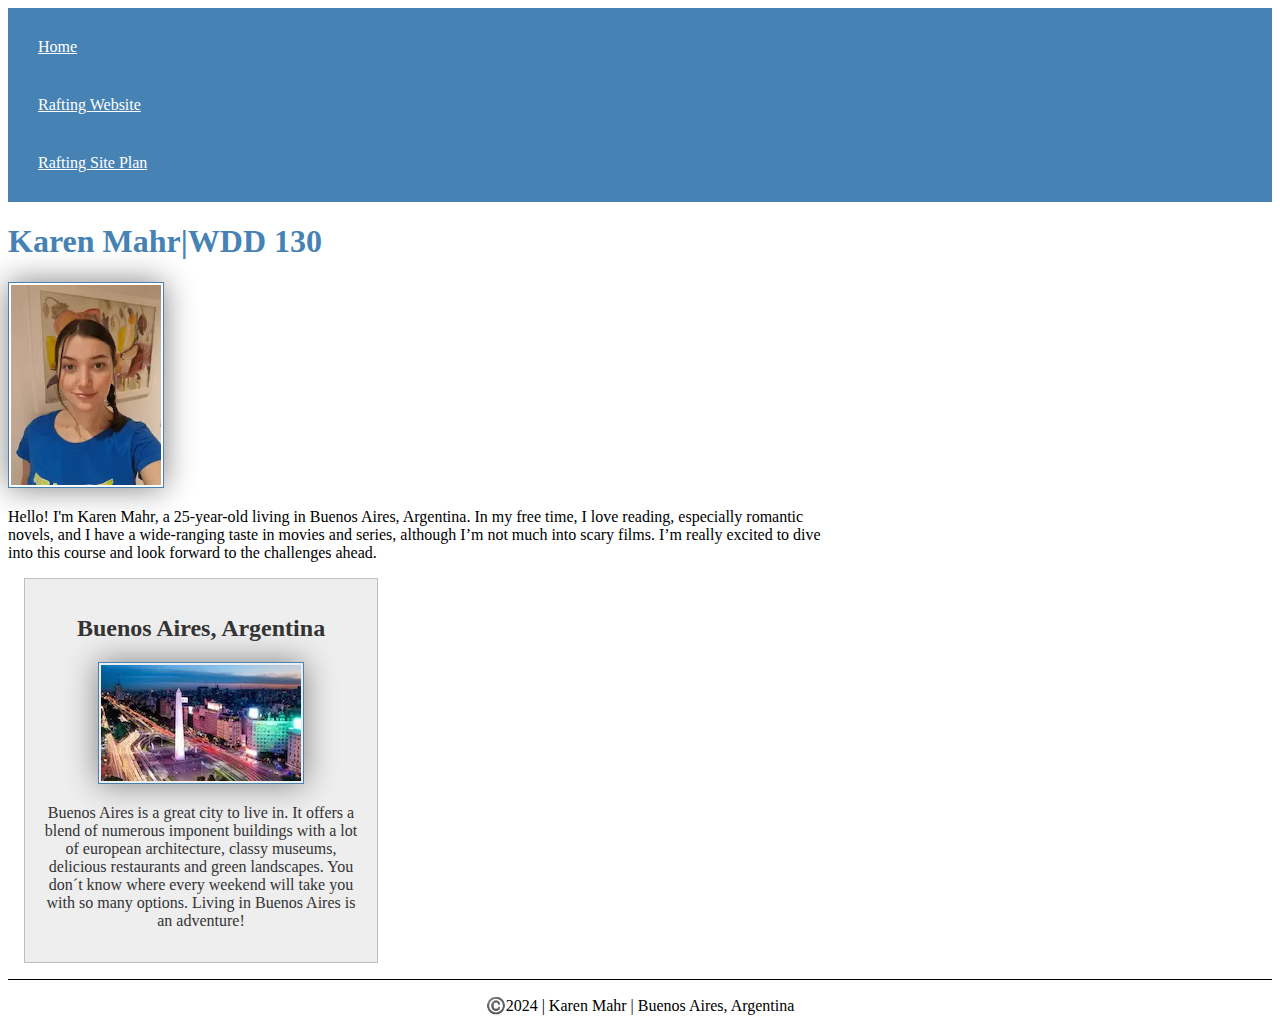
<file: index.html>
<!DOCTYPE html>
<html lang="en-US">
    <head>
        <link rel="stylesheet" href="styles/styles.css">
        <meta charset="utf-8">
        <meta name="viewport" content="width=device-width,initial-scale=1.0">
        <meta name="description" content="Karen Mahr WDD 130">
        <meta name="author" content="Karen Mahr">
        <title> Karen Mahr|WDD 130</title>
    </head>
    <body>
        <header>
            <nav>
                <a href="#">Home</a>
                <a href="wwr/">Rafting Website</a>
                <a href="wwr/site-plan-rafting.html">Rafting Site Plan</a>
            </nav>
        </header>
        <main>
            <h1>Karen Mahr|WDD 130</h1>
            <img src="images/profile.webp" alt="Hello, my name is Karen Mahr" width="200">
            <p>Hello! I'm Karen Mahr, a 25-year-old living in Buenos Aires, Argentina. In my free time, I love reading, especially romantic novels, and I have a wide-ranging taste in movies and series, although I’m not much into scary films. I’m really excited to dive into this course and look forward to the challenges ahead.</p>
        </main>
        <aside>
            <h2> Buenos Aires, Argentina</h2>
            <img src="images/buenosaires.webp" alt="Buenos Aires">
            <p>Buenos Aires is a great city to live in. It offers a blend of numerous imponent buildings with a lot of european architecture, classy museums, delicious restaurants and green landscapes. You don´t know where every weekend will take you with so many options. Living in Buenos Aires is an adventure!</p>
        </aside>
        <footer>
            <p>©️2024 | Karen Mahr | Buenos Aires, Argentina</p>
        </footer>
    </body>
</html>
</file>
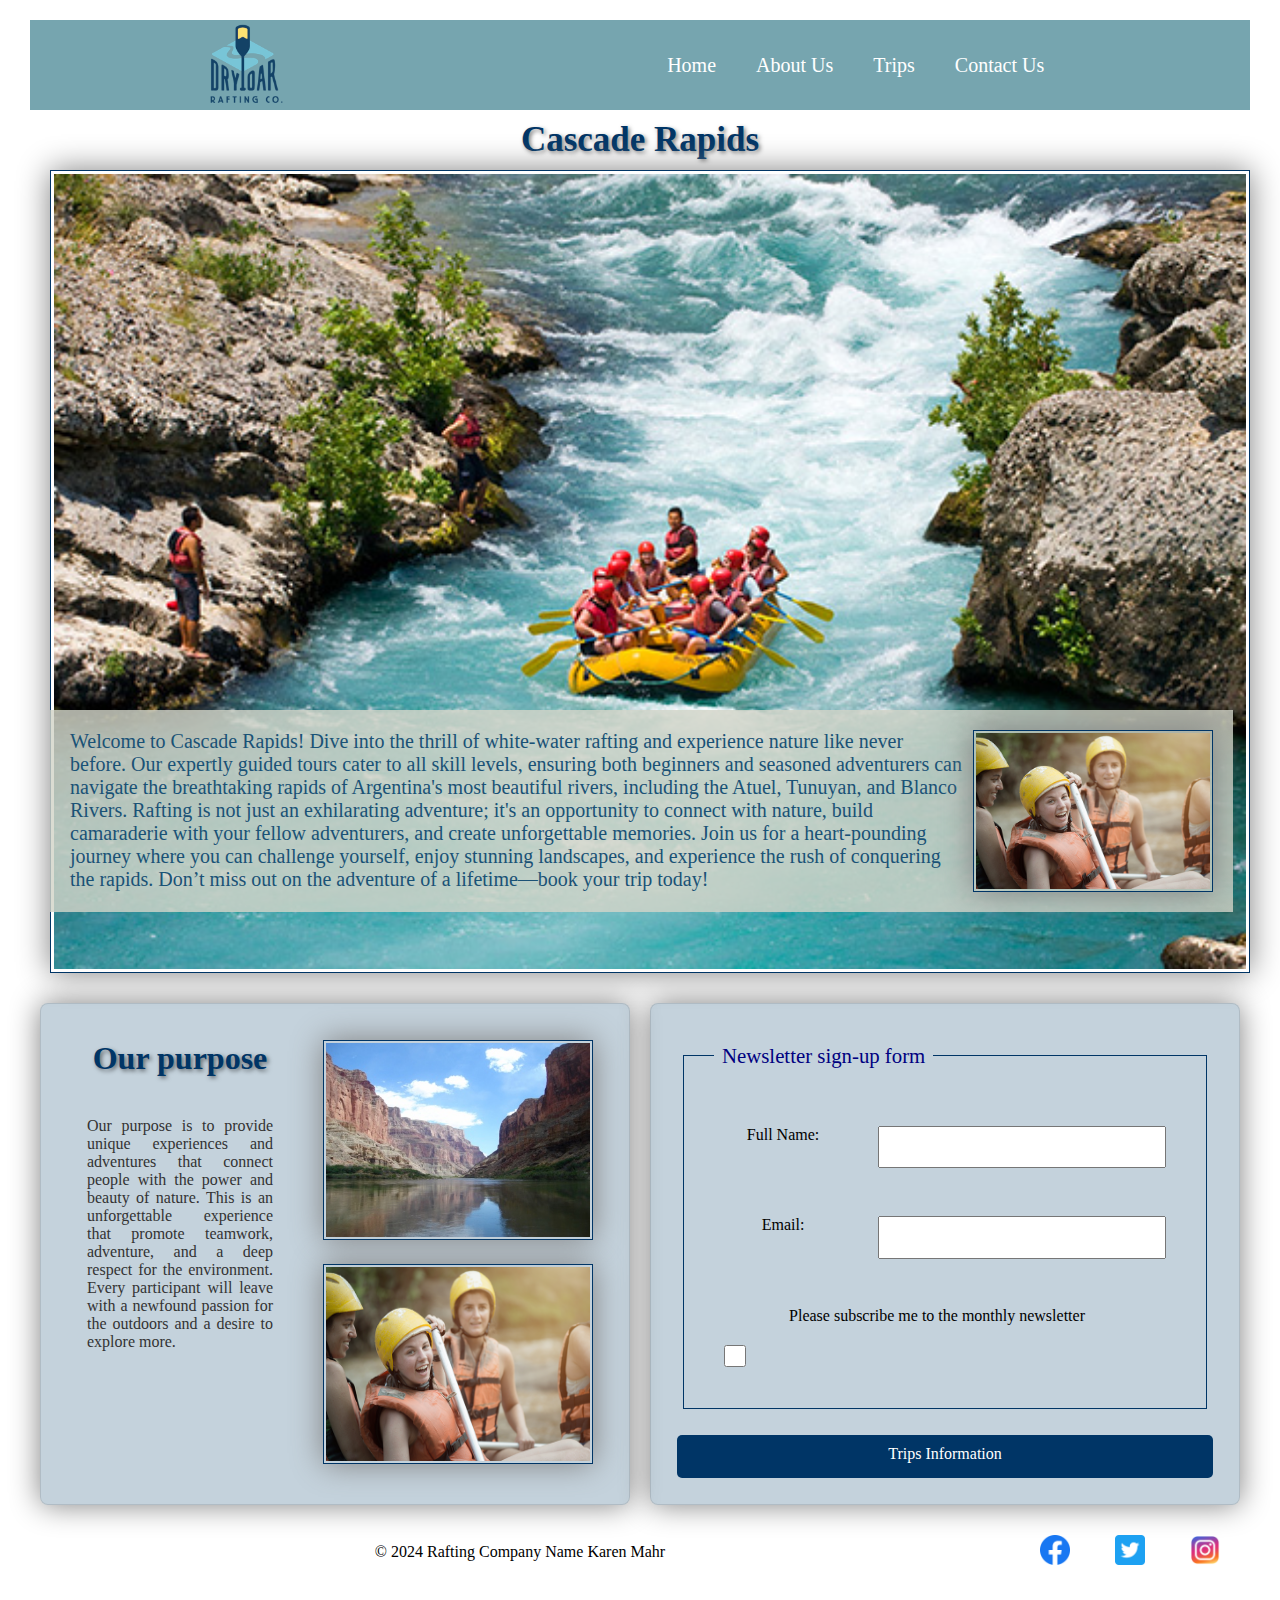
<file: wwr/index.html>
<!DOCTYPE html>
<html lang="en-US">

<head>
    <meta charset="UTF-8">
    <meta name="viewport" content="width=device-width,initial-scale=1.0">
    <meta name="description" content="Learn how to create a page that evey website should have, a home page. Learn how to style it with a more complex layout">
    <meta name="author" content="Karen Mahr">
    <link rel="preconnect" href="https://fonts.googleapis.com">
    <link rel="preconnect" href="https://fonts.gstatic.com" crossorigin>
    <link href="https://fonts.googleapis.com/css2?family=Amatic+SC:wght@700&family=Roboto:wght@100;300&display=swap" rel="stylesheet">
    <link rel="stylesheet" href="styles/rafting.css">
    <title>Welcome to Cascade Rapids - Discover Exciting Adventures</title>
</head>

<body>
    <header>
        <img src="images/logo.png" alt="logo">
        <nav>
            <ul class="navigation-bar">
                <li><a href="index.html">Home</a></li>
                <li><a href="about.html">About Us</a></li>
                <li><a href="trips.html">Trips</a></li>
                <li><a href="contact.html">Contact Us</a></li>
            </ul>
        </nav>
    </header>
    <main>
        <div class="hero">
            <h1>Cascade Rapids</h1>
            <img src="images/imagethree.jpg" alt="Happy group of people">
            <article>
                <h2 class="visually-hidden">Client Testimonial</h2>
                <img id="happyclient" src="images/happyclient.png" alt="Happy client">
                <p>Welcome to Cascade Rapids! Dive into the thrill of white-water rafting and experience nature like never before. Our expertly guided tours cater to all skill levels, ensuring both beginners and seasoned adventurers can navigate the breathtaking rapids of Argentina's most beautiful rivers, including the Atuel, Tunuyan, and Blanco Rivers. Rafting is not just an exhilarating adventure; it's an opportunity to connect with nature, build camaraderie with your fellow adventurers, and create unforgettable memories. Join us for a heart-pounding journey where you can challenge yourself, enjoy stunning landscapes, and experience the rush of conquering the rapids. Don’t miss out on the adventure of a lifetime—book your trip today!</p>
            </article>
        </div>
        <div class="page-content">
            <div class="purpose">
                <div class="text-purpose">
                    <h1 class="purpose-title">Our purpose</h1>
                    <div class="content">
                        <p>Our purpose is to provide unique experiences and adventures that connect people with the
                            power and beauty of nature. This is an unforgettable experience that promote teamwork,
                            adventure, and a deep respect for the environment. Every participant will leave with a
                            newfound passion for the outdoors and a desire to explore more.</p>
                    </div>
                </div>
                <div class="pictures">
                    <img src="images/imagetwo.jpg" alt="Landscape">
                    <img src="images/happyclient.png" alt="Happy client">
                </div>
            </div>
            <form>
                <fieldset>
                    <legend>Newsletter sign-up form</legend>
                    <div class="form-item column2">
                        <label for="fullname">Full Name:</label>
                        <input type="text" id="fullname" name="fullname">
                    </div>
                    <div class="form-item column2">
                        <label for="useremail">Email:</label>
                        <input type="email" id="useremail" name="useremail">
                    </div>
                    <div class="form-item">
                        <label for="subscription">Please subscribe me to the monthly newsletter</label>
                        <input type="checkbox" id="subscription" name="subscription">
                    </div>
                </fieldset>
                <a href="trips.html" class="button-link">Trips Information</a>
            </form>
        </div>
    </main>
    <footer>
        <div class="copyright">
            <p> © 2024 Rafting Company Name Karen Mahr</p>
        </div>
        <nav class="sociallinks">
            <a href="https://facebook.com">
                <img src="images/fblogo.webp" alt="Facebook">
            </a>
            <a href="https://twitter.com">
                <img src="images/twitterlogo.webp" alt="Twitter">
            </a>
            <a href="https://instagram.com">
                <img src="images/instagramlogo.webp" alt="Instagram">
            </a>
        </nav>
    </footer>
</body>

</html>
</file>
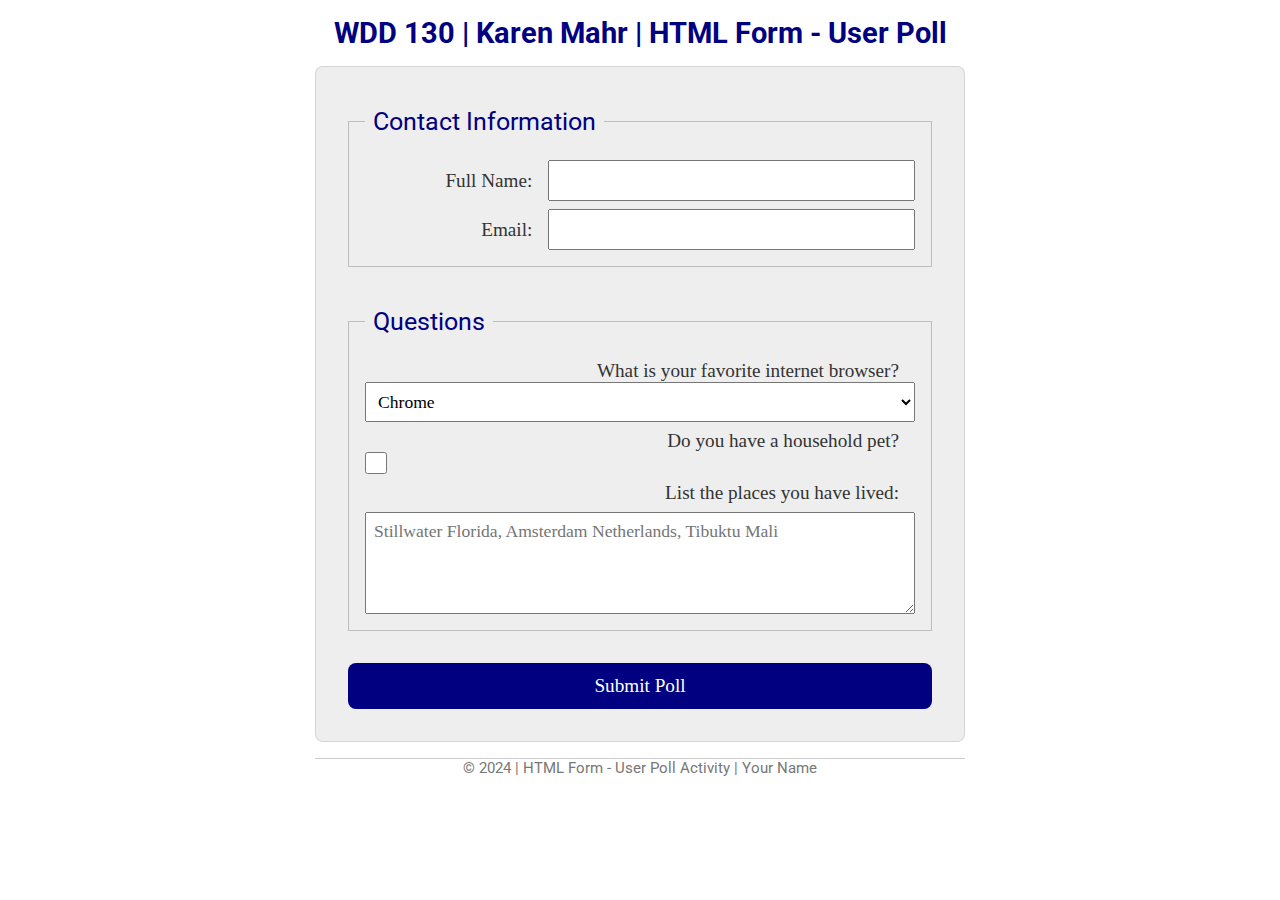
<file: week05/poll-form.html>
<!DOCTYPE html>
<html lang="en-US">
<head>
    <meta charset="utf-8">
    <meta name="viewport" content="width=device-width, initial-scale=1">
    <title>WDD 130 | HTML Form - User Poll </title>
    <link rel="stylesheet" href="styles/poll-form.css">
    <link rel="preconnect" href="https://fonts.googleapis.com">
    <link rel="preconnect" href="https://fonts.gstatic.com" crossorigin>
    <link href="https://fonts.googleapis.com/css2?family=Amatic+SC:wght@700&family=Roboto:wght@100;300&display=swap" rel="stylesheet">
</head>
<body>
<header>
    <h1> WDD 130 | Karen Mahr | HTML Form - User Poll</h1>
</header>
<main>
<form>
    <fieldset>
        <legend>Contact Information</legend>
        <div class="form-item column2">
             <label for="fullname">Full Name:</label>
             <input type="text" id="fullname" name="fullname">
        </div>
        <div class="form-item column2">
            <label for="useremail">Email:</label>
            <input type="email" id="useremail" name="useremail">
        </div>
    </fieldset>
    <fieldset>
        <legend>Questions</legend>
        <div class="form-item">
            <label for="browser">What is your favorite internet browser?</label>
            <select id="browser" name="browser">
                <option value="chrome">Chrome</option>
                <option value="firefox">Firefox</option>
                <option value="safari">Safari</option>
                <option value="edge">Edge</option>
                <option value="brave">Brave</option>
                <option value="other">Other</option>
            </select>
        </div>
        <div class="form-item"> 
            <label for="pet">Do you have a household pet?</label>
            <input type="checkbox" id="pet" name="pet">
        </div>
        <label for="feedback">List the places you have lived:</label>
        <textarea id="feedback" name="feedback" rows="4" placeholder="Stillwater Florida, Amsterdam Netherlands, Tibuktu Mali"></textarea>
    </fieldset>
    <button type="submit">Submit Poll</button>
</form>
</main>
<footer>
    <p> © 2024 | HTML Form - User Poll Activity | Your Name</p>
</footer>
</body>
</html>
</file>
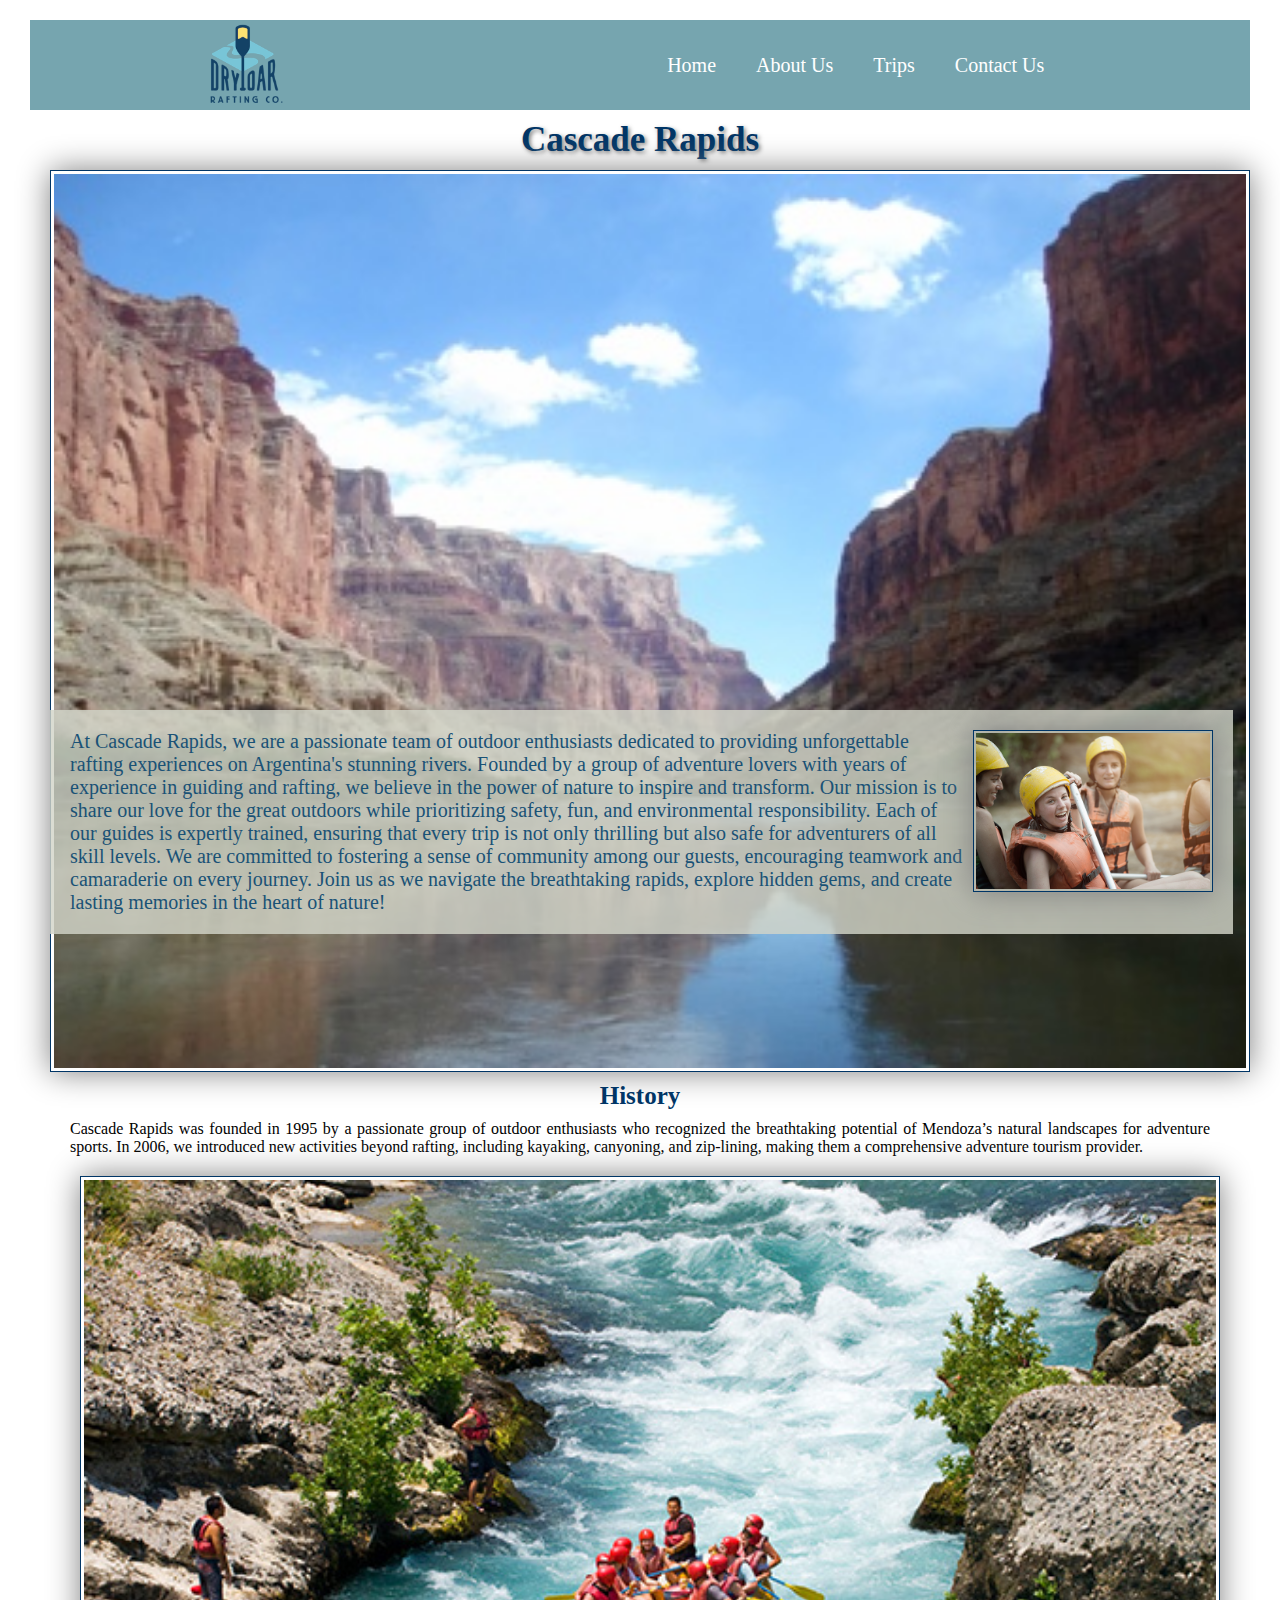
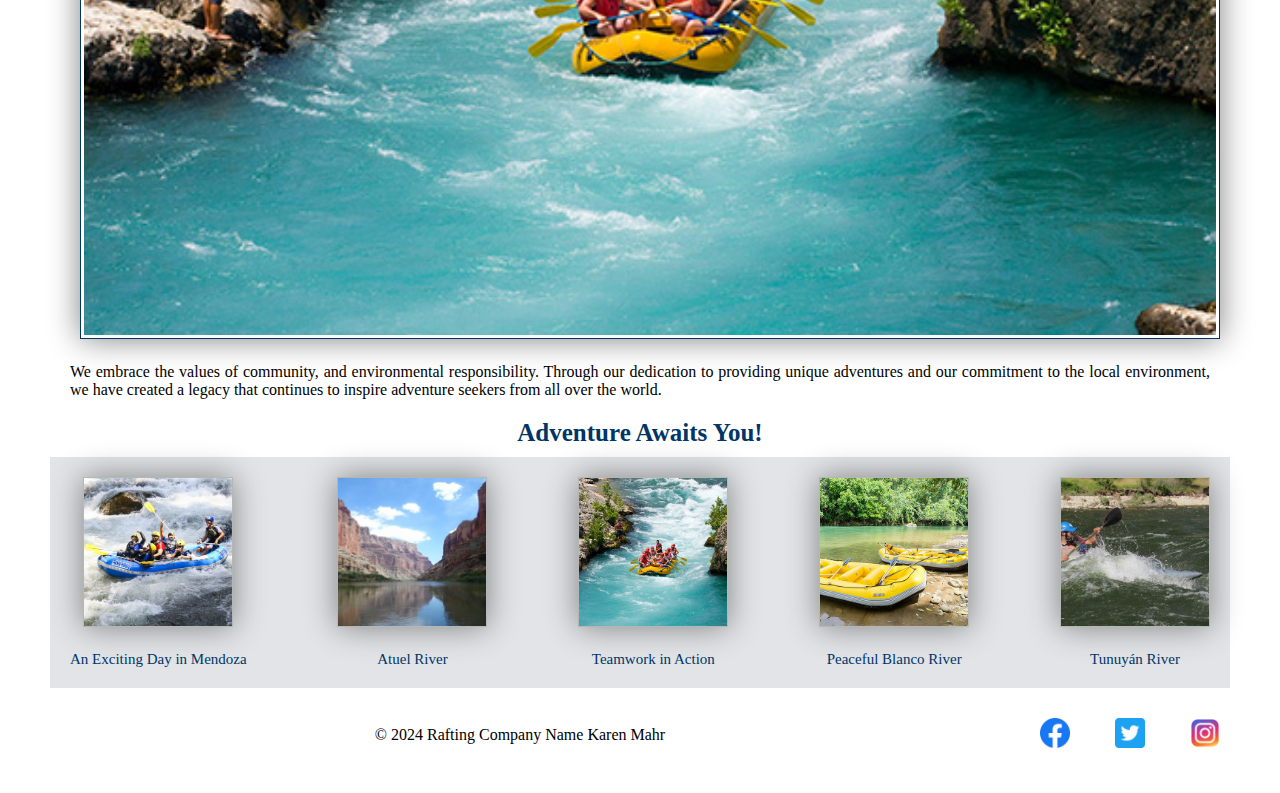
<file: wwr/about.html>
<!DOCTYPE html>
<html lang="en-US">
    <head>
        <meta charset="UTF-8">
        <meta name="viewport" content="width=device-width,initial-scale=1.0">
        <meta name="description" content="Learn how to tell the story of a company, using pictures and text and displaying them in an apealing way">
        <meta name="author" content="Karen Mahr">
        <link rel="preconnect" href="https://fonts.googleapis.com">
        <link rel="preconnect" href="https://fonts.gstatic.com" crossorigin>
        <link href="https://fonts.googleapis.com/css2?family=Amatic+SC:wght@700&family=Roboto:wght@100;300&display=swap" rel="stylesheet">
        <link rel="stylesheet" href="styles/rafting.css">
        <title>About Us - Who We Are and Our History</title>
    </head>
    <body>
        <header>
            <img src="images/logo.png" alt="logo">
            <nav>
                <ul class="navigation-bar">
                    <li><a href="index.html">Home</a></li>
                    <li><a href="about.html">About Us</a></li>
                    <li><a href="trips.html">Trips</a></li>
                    <li><a href="contact.html">Contact Us</a></li>
                </ul>
            </nav>
        </header>
        <main>
            <div class="hero">
                <h1>Cascade Rapids</h1>
                <img src="images/imagetwo.jpg" alt="Landscape">
                <article>
                    <h2 class="visually-hidden">Client Testimonial</h2>
                    <img id="happyclient" src="images/happyclient.png" alt="Happy client">
                    <p>At Cascade Rapids, we are a passionate team of outdoor enthusiasts dedicated to providing unforgettable rafting experiences on Argentina's stunning rivers. Founded by a group of adventure lovers with years of experience in guiding and rafting, we believe in the power of nature to inspire and transform. Our mission is to share our love for the great outdoors while prioritizing safety, fun, and environmental responsibility. Each of our guides is expertly trained, ensuring that every trip is not only thrilling but also safe for adventurers of all skill levels. We are committed to fostering a sense of community among our guests, encouraging teamwork and camaraderie on every journey. Join us as we navigate the breathtaking rapids, explore hidden gems, and create lasting memories in the heart of nature!</p>
                </article>
            </div>
            <section>
            <div class="history">
                <h2 class="title"> History </h2>
                <div class="content">
                    <p> Cascade Rapids was founded in 1995 by a passionate group of outdoor enthusiasts who recognized the breathtaking potential of Mendoza’s natural landscapes for adventure sports. In 2006, we introduced new activities beyond rafting, including kayaking, canyoning, and zip-lining, making them a comprehensive adventure tourism provider.</p>
                    <div class="history-image">
                        <img src="images/imagethree.jpg" alt="Happy group of people">
                    </div>
                    <p> We embrace the values of community, and environmental responsibility. Through our dedication to providing unique adventures and our commitment to the local environment, we have created a legacy that continues to inspire adventure seekers from all over the world.</p>
                </div>
            </div>
            </section>
            <section>
                <h2 class="adventure"> Adventure Awaits You! </h2>
            <div class="figure">
                <figure>
                    <img src="images/imageone.jpg" alt="Group of people rafting">
                    <figcaption>An Exciting Day in Mendoza</figcaption>
                </figure>
                <figure>
                    <img src="images/imagetwo.jpg" alt="Landscape">
                    <figcaption>Atuel River</figcaption>
                </figure>
                <figure>
                    <img src="images/imagethree.jpg" alt="Group of people rafting">
                    <figcaption>Teamwork in Action</figcaption>
                </figure>
                <figure>
                    <img src="images/imagefour.jpg" alt="Rafts">
                    <figcaption>Peaceful Blanco River</figcaption>
                </figure>
                <figure>
                    <img src="images/imagefive.jpg" alt="One person rafting">
                    <figcaption>Tunuyán River</figcaption>
                </figure>
            </div>
            </section>
        </main>
        <footer>
            <div class="copyright">
                 <p> © 2024 Rafting Company Name Karen Mahr</p>
            </div>
            <nav class="sociallinks">
            <a href="https://facebook.com"> 
                <img src="images/fblogo.webp" alt="Facebook"> 
            </a>
            <a href="https://twitter.com"> 
                <img src="images/twitterlogo.webp" alt="Twitter"> 
            </a>
            <a href="https://instagram.com"> 
                <img src="images/instagramlogo.webp" alt="Instagram"> 
            </a>
            </nav>
        </footer>    
    </body>
</html>
</file>
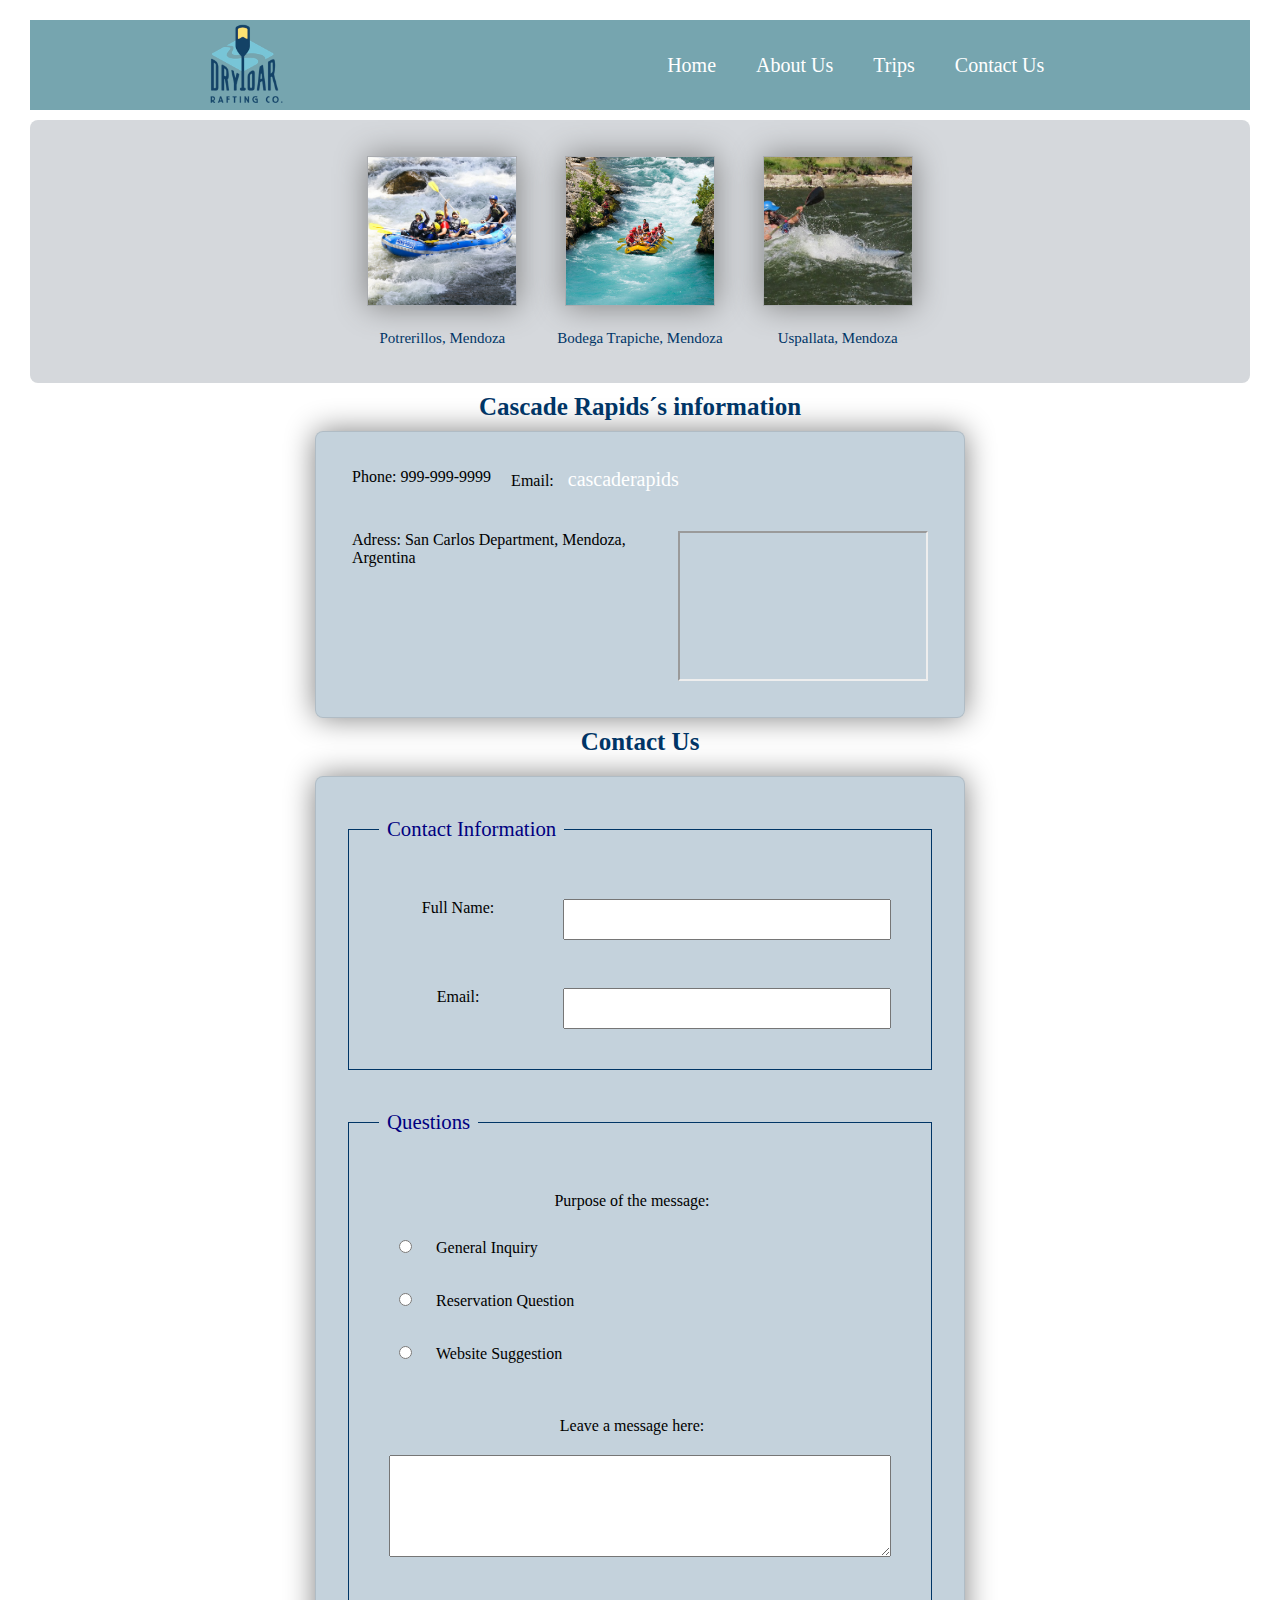
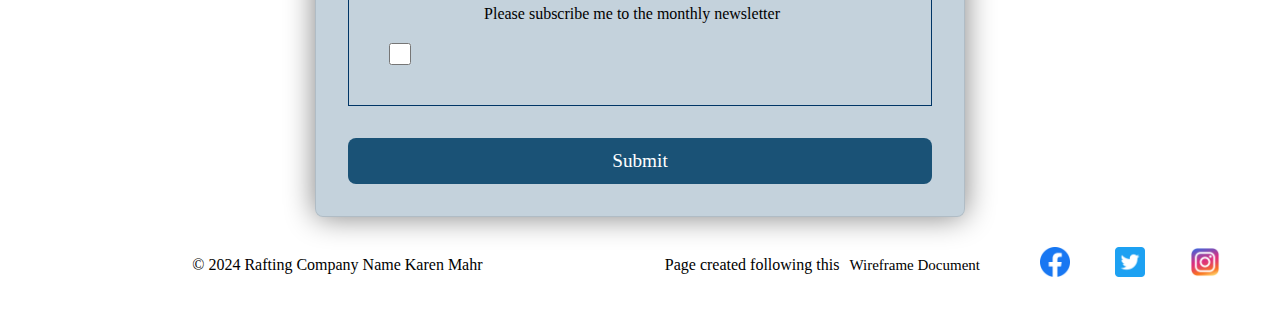
<file: wwr/contact.html>
<!DOCTYPE html>
<html lang="en-US">
    <head>
        <meta charset="UTF-8">
        <meta name="viewport" content="width=device-width,initial-scale=1.0">
        <meta name="description" content="Learn how to create a Contact Us page by creating a Client´s form">
        <meta name="author" content="Karen Mahr">
        <link rel="preconnect" href="https://fonts.googleapis.com">
        <link rel="preconnect" href="https://fonts.gstatic.com" crossorigin>
        <link href="https://fonts.googleapis.com/css2?family=Amatic+SC:wght@700&family=Roboto:wght@100;300&display=swap" rel="stylesheet">
        <link rel="stylesheet" href="styles/rafting.css">
        <title>Contact Us - We're Here to Help You Plan Your Next Adventure</title>
    </head>
    <body>
        <header>
            <img src="images/logo.png" alt="logo">
            <nav>
                <ul class="navigation-bar">
                    <li><a href="index.html">Home</a></li>
                    <li><a href="about.html">About Us</a></li>
                    <li><a href="trips.html">Trips</a></li>
                    <li><a href="contact.html">Contact Us</a></li>
                </ul>
            </nav>
        </header>
        <main>
        <div class="images">
            <figure>
                <img src="images/imageone.jpg" alt="Group of people rafting">
                <figcaption>Potrerillos, Mendoza</figcaption>
            </figure>
            <figure>
                <img src="images/imagethree.jpg" alt="Group of people rafting">
                <figcaption>Bodega Trapiche, Mendoza</figcaption>
            </figure>
            <figure>
                <img src="images/imagefive.jpg" alt="One person rafting">
                <figcaption>Uspallata, Mendoza</figcaption>
            </figure>
        </div>
            <h2>Cascade Rapids´s information</h2>
            <div class="contact-info">
                <div class="contact">
                    <p>Phone: 999-999-9999</p>
                    <p>Email: <a href="mailto:">cascaderapids</a></p>
                </div>
                <div class="address">
                    <p>Adress: San Carlos Department, Mendoza, Argentina</p>
                    <iframe src="https://www.google.com/maps/embed?pb=!1m14!1m12!1m3!1d2790.1877314781864!2d-69.18490409481323!3d-33.731943077309474!2m3!1f0!2f0!3f0!3m2!1i1024!2i768!4f13.1!5e0!3m2!1sen!2sar!4v1729354387571!5m2!1sen!2sar" width="250" height="150" allowfullscreen="" loading="lazy" referrerpolicy="no-referrer-when-downgrade"></iframe>
                </div>
            </div>
            <h2>Contact Us</h2>
                <form>
                    <fieldset>
                        <legend>Contact Information</legend>
                        <div class="form-item column2">
                             <label for="fullname">Full Name:</label>
                             <input type="text" id="fullname" name="fullname">
                        </div>
                        <div class="form-item column2">
                             <label for="useremail">Email:</label>
                             <input type="email" id="useremail" name="useremail">
                        </div>
                    </fieldset>
                    <fieldset>
                        <legend>Questions</legend>
                        <div class="form-item">
                            <label>Purpose of the message:</label>
                            <div>
                                <input type="radio" id="inquiry" name="purpose" value="inquiry">
                                <label for="inquiry">General Inquiry</label>
                            </div>
                            <div>
                                <input type="radio" id="question" name="purpose" value="question">
                                <label for="question">Reservation Question</label>
                            </div>
                            <div>
                                <input type="radio" id="suggestion" name="purpose" value="suggestion">
                                <label for="suggestion">Website Suggestion</label>
                            </div>
                        </div>
                        <div class="form-item">
                            <label for="message"> Leave a message here:</label>
                            <textarea id="message" name="message" rows="4" placeholder=""></textarea>
                        </div>
                        <div class="form-item"> 
                            <label for="subscription">Please subscribe me to the monthly newsletter</label>
                            <input type="checkbox" id="subscription" name="subscription">
                        </div>
                    </fieldset>
                        <button type="button">Submit</button>
                </form>
        </main>
        <footer>
            <div class="copyright">
                 <p> © 2024 Rafting Company Name Karen Mahr</p>
            </div>
            <div class="wireframe-container">
                <p>Page created following this<a href="https://app.moqups.com/p8uVF0bQ8IRMTQhLdS5FRExOSQImsf4i/view/page/ad64222d5" target="_blank">Wireframe Document</a></p>
            </div>
            <nav class="sociallinks">
            <a href="https://facebook.com"> 
                <img src="images/fblogo.webp" alt="Facebook"> 
            </a>
            <a href="https://twitter.com"> 
                <img src="images/twitterlogo.webp" alt="Twitter"> 
            </a>
            <a href="https://instagram.com"> 
                <img src="images/instagramlogo.webp" alt="Instagram"> 
            </a>
            </nav>
        </footer>    
    </body>
</html>
</file>
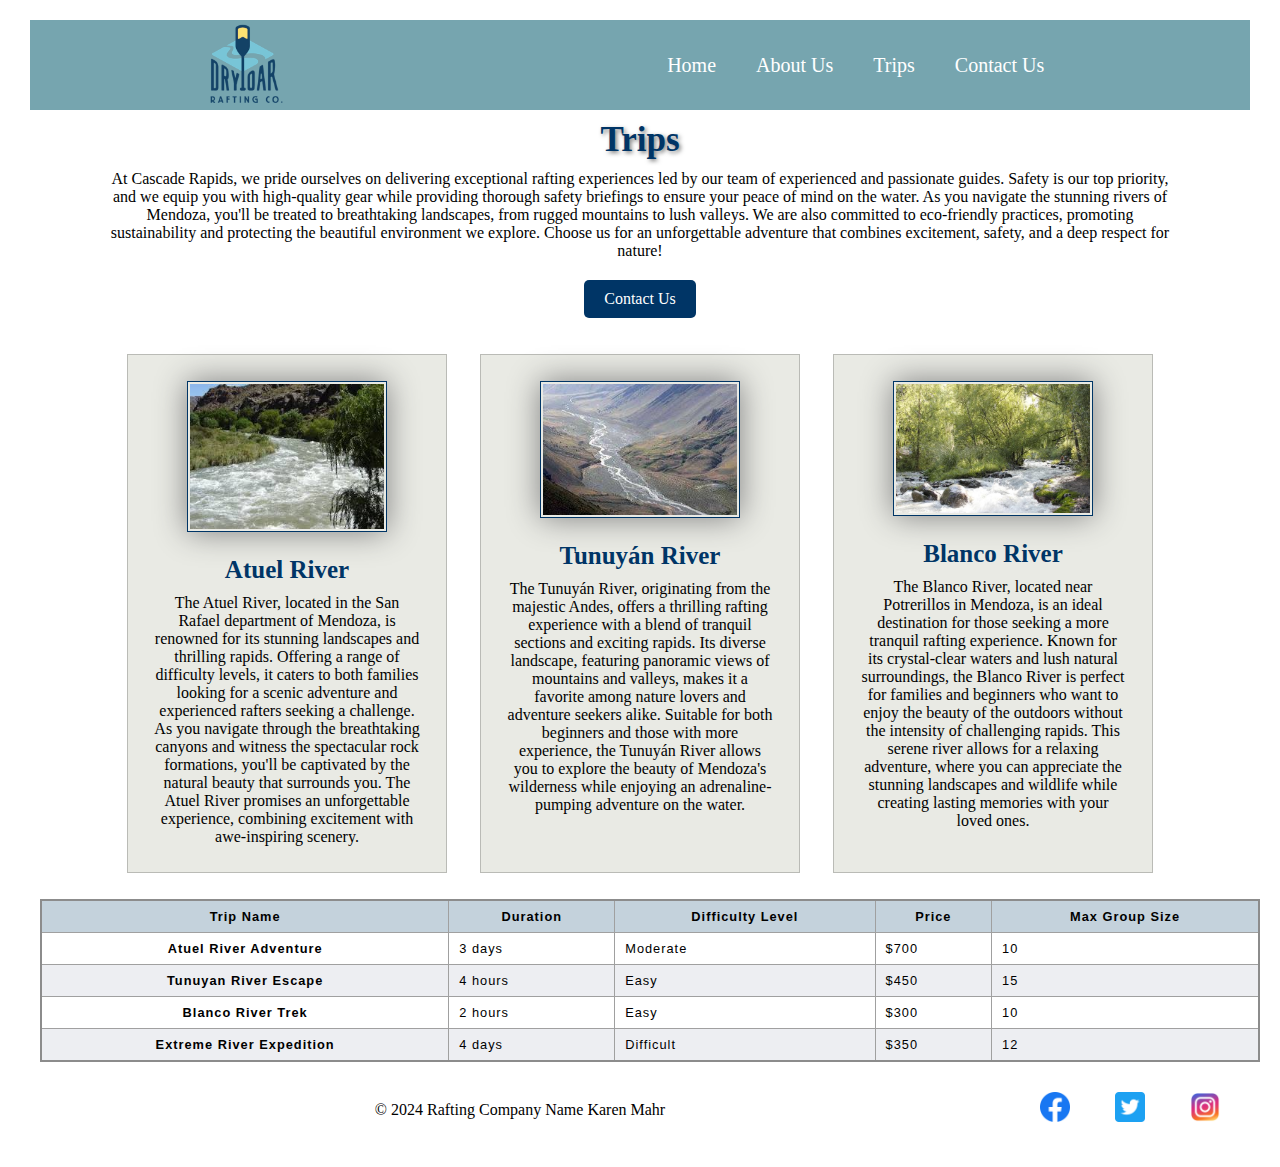
<file: wwr/trips.html>
<!DOCTYPE html>
<html lang="en-US">
    <head>
        <meta charset="UTF-8">
        <meta name="viewport" content="width=device-width,initial-scale=1.0">
        <meta name="description" content="Learn how to create an interactive page with a lot of information displayed to the user in a visual apealing way">
        <meta name="author" content="Karen Mahr">
        <link rel="preconnect" href="https://fonts.googleapis.com">
        <link rel="preconnect" href="https://fonts.gstatic.com" crossorigin>
        <link href="https://fonts.googleapis.com/css2?family=Amatic+SC:wght@700&family=Roboto:wght@100;300&display=swap" rel="stylesheet">
        <link rel="stylesheet" href="styles/rafting.css">
        <title>Explore Our Trips - Discover Your Next Adventure</title>
    </head>
    <body>
        <header>
            <img src="images/logo.png" alt="logo">
            <nav>
                <ul class="navigation-bar">
                    <li><a href="index.html">Home</a></li>
                    <li><a href="about.html">About Us</a></li>
                    <li><a href="trips.html">Trips</a></li>
                    <li><a href="contact.html">Contact Us</a></li>
                </ul>
            </nav>
        </header>
        <main>
            <h1>Trips</h1>
            <p class="trips-p">At Cascade Rapids, we pride ourselves on delivering exceptional rafting experiences led by our team of experienced and passionate guides. Safety is our top priority, and we equip you with high-quality gear while providing thorough safety briefings to ensure your peace of mind on the water. As you navigate the stunning rivers of Mendoza, you'll be treated to breathtaking landscapes, from rugged mountains to lush valleys. We are also committed to eco-friendly practices, promoting sustainability and protecting the beautiful environment we explore. Choose us for an unforgettable adventure that combines excitement, safety, and a deep respect for nature!</p>
            <div class="button-container">
                <a href="contact.html" class="trips-button">Contact Us</a>
            </div>
            <div class="trip-descriptions">
                <aside>
                    <img src="images/atuel.jpg" alt="Group of people rafting">
                    <h2> Atuel River</h2>
                    <p>The Atuel River, located in the San Rafael department of Mendoza, is renowned for its stunning landscapes and thrilling rapids. Offering a range of difficulty levels, it caters to both families looking for a scenic adventure and experienced rafters seeking a challenge. As you navigate through the breathtaking canyons and witness the spectacular rock formations, you'll be captivated by the natural beauty that surrounds you. The Atuel River promises an unforgettable experience, combining excitement with awe-inspiring scenery.</p>
                </aside>
                <aside>
                    <img src="images/tunuyan.jpg" alt="Group of people rafting">
                    <h2> Tunuyán River</h2>
                    <p>The Tunuyán River, originating from the majestic Andes, offers a thrilling rafting experience with a blend of tranquil sections and exciting rapids. Its diverse landscape, featuring panoramic views of mountains and valleys, makes it a favorite among nature lovers and adventure seekers alike. Suitable for both beginners and those with more experience, the Tunuyán River allows you to explore the beauty of Mendoza's wilderness while enjoying an adrenaline-pumping adventure on the water.</p>
                </aside>
                <aside>
                    <img src="images/blanco.jpg" alt="Group of people rafting">
                    <h2> Blanco River</h2>
                    <p>The Blanco River, located near Potrerillos in Mendoza, is an ideal destination for those seeking a more tranquil rafting experience. Known for its crystal-clear waters and lush natural surroundings, the Blanco River is perfect for families and beginners who want to enjoy the beauty of the outdoors without the intensity of challenging rapids. This serene river allows for a relaxing adventure, where you can appreciate the stunning landscapes and wildlife while creating lasting memories with your loved ones.</p>
                </aside>
            </div>
            <table>
                <thead>
                    <tr>
                        <th scope="col">Trip Name</th>
                        <th scope="col">Duration</th>
                        <th scope="col">Difficulty Level</th>
                        <th scope="col">Price</th>
                        <th scope="col">Max Group Size</th>
                    </tr>
                </thead>
            
            <tbody>
                <tr>
                    <th scope="row">Atuel River Adventure</th>
                    <td>3 days</td>
                    <td>Moderate</td>
                    <td>$700</td>
                    <td>10</td>
                </tr>
                <tr>
                    <th scope="row">Tunuyan River Escape</th>
                    <td>4 hours</td>
                    <td>Easy</td>
                    <td>$450</td>
                    <td>15</td>
                </tr>
                <tr>
                    <th scope="row">Blanco River Trek</th>
                    <td>2 hours</td>
                    <td>Easy</td>
                    <td>$300</td>
                    <td>10</td>
                </tr>
                <tr>
                    <th scope="row">Extreme River Expedition</th>
                    <td>4 days</td>
                    <td>Difficult</td>
                    <td>$350</td>
                    <td>12</td>
                </tr>
            </tbody>
        </table>
        </main>
        <footer>
            <div class="copyright">
                 <p> © 2024 Rafting Company Name Karen Mahr</p>
            </div>
            <nav class="sociallinks">
            <a href="https://facebook.com"> 
                <img src="images/fblogo.webp" alt="Facebook"> 
            </a>
            <a href="https://twitter.com"> 
                <img src="images/twitterlogo.webp" alt="Twitter"> 
            </a>
            <a href="https://instagram.com"> 
                <img src="images/instagramlogo.webp" alt="Instagram"> 
            </a>
            </nav>
        </footer>    
    </body>
</html>
</file>
<file: styles/styles.css>
nav{
    background-color: steelblue;
    padding: 10px;
}

nav a{
    color: white;
    display: block;
    padding: 20px;
}

h1{
    color:steelblue;
}

img{
    width: 150px;
    height: auto;
    border: 1px solid steelblue;
    padding: 2px;
    box-shadow: 0 0 30px gray;
}

p{padding: 0;}

main{
    max-width: 840px;
}

aside{
    width: 20rem;
    margin: 1rem;
    border: 1px solid rgba(0,0,0,0.2);
    padding: 1rem;
    background-color:#eee;
    color:#333;
    text-align: center;
}

aside img{
    width: 200px;
    height: auto;
}

main img{
    width: 150px;
    height: auto;
}

footer{
    margin-top: 15px;
    border-top: 1px solid #000;
    text-align: center;
}
</file>
<file: wwr/styles/rafting.css>
*{
    margin:10px;
    padding:0px;
    box-sizing:border-box;
    text-decoration:none;
}

:root{
    --primary-color:#1A5276;
    --secondary-color:#AAB7B8;
    --accent-color-one:#D5D8DC;
    --accent-color-two:#27AE60;
}

header{
    align-items:center;
    display: flex;
    background:#76A5AF;
    justify-content:space-around;
    height:90px;
    justify-content:flex-start;
    justify-content:space-around;
    color:#D5D8DC;
}

header img{
    width:80px;
    height: auto;
}

.navigation-bar{
    display:flex;
    flex-direction: row;
    color:#AAB7B8;
    font-family:"Amatic_SC";
}

h1{
    color:#003566;
    position: relative;
    text-align: center;
    font-family:"Amatic_SC";
    text-shadow: 2px 2px 4px rgba(0, 0, 0, 0.5);
    font-size:35px;
} 

h2{
    color:#003566;
    position: relative;
    text-align: center;
    font-family:"Amatic_SC";
    font-size:25px;
}

figcaption{
    color:#003566;
    position: relative;
    text-align: center;
    font-family:"Amatic_SC";
    font-size:15px;
}

.hero img{
    display: block;
    width: 100%;
    height: auto;
    position:relative;
    box-shadow: 0 0 30px gray;
    border: 1px solid #003566;
    padding: 3px;
}

.visually-hidden {
    position: absolute;
    width: 1px;
    height: 1px;
    margin: -1px;
    padding: 0;
    overflow: hidden;
    clip: rect(0, 0, 0, 0);
    border: 0;
}

#happyclient{
    float:right;
    width: 12em;
    box-shadow: 0 0 30px gray;
    border: 1px solid #003566;
    padding: 2px;
}

article{
    background: #d2d4c8d1;
    position: absolute;
    top: 700px;
    padding: 10px;
    color:#1A5276;
    font-size:20px;
    width:1183px;
}

section{
    position: relative;
}

.title{
    text-align:center;
}

.content{
    text-align:justify;
    display:flex;
    flex-direction:row;
    align-items:center;
}

.history-image img{
    width: 100%;
    height: auto;
    box-shadow: 0 0 30px gray;
    position:relative;
    border: 1px solid #003566;
    padding: 3px;
}

.adventure{
    text-align:center;
    
}

.figure{
    display:flex;
    flex-direction:row;
    flex-wrap:nowrap;
    justify-content:space-between;
    grid-template-rows: 20px 20px 20px 20px;
    background:#d5d8dcaf;
}

figure img {
    width: 150px;  
    height: 150px;
    object-fit: cover;
    box-shadow: 0 0 30px gray;
    border:1px solid rgba(0,0,0,0.2);
}
  
figure {  
    text-align: center;
  }
  
footer{
    display:flex;
    flex-direction: row;
    align-items:center;
  }

footer img{
    width: 30px;  
    height: 30px; 
    justify-content:flex-end;
  }

.copyright{
    flex:1;
    text-align:center;
  }

.sociallinks a{
    margin-left:10px;
  }

/*contact us page*/

.images{
    display: flex;
    flex-direction:row;
    width: 100%;
    margin:0 auto;
    padding:1rem;
    border-radius:0.5rem;
    background:#D5D8DC;
    justify-content:center;
}

form{
    width: 650px;
    margin:0 auto;
    padding:1rem;
    background-color:#1a537642;
    border-radius:0.5rem;
    display:grid;
    margin-top: 20px;
    box-shadow: 0 0 30px gray;
    border:1px solid rgba(0,0,0,0.1);

}

.contact-info{
    width: 650px;
    margin:0 auto;
    padding:1rem;
    border:1px solid rgba(0,0,0,0.1);
    background-color:#1a537642;
    border-radius:0.5rem;
    display:grid;
    align-items: center;
    box-shadow: 0 0 30px gray;
}

.contact{
    display:flex;
    flex-direction: row;
}

.address{
    display:flex;
    flex-direction: row;
    height: auto;
}
fieldset{
    display:grid;
    grid-gap:.5rem;
    margin:1rem;
    border:1px solid rgba(0,0,0,0.2);
    padding:20px;
    border: 1px solid #003566;
}

legend{
    padding:0.5rem;
    color:navy;
    font-size:1.3em;
}

label, input, button, select, textarea{
    font-family:"Amatic_SC"; 
}

label{
    text-align:center;
    padding-right:1rem;
}

input, select, textarea{
    padding:0.5rem;
    font-size:1.1rem;
}

button{
    margin:1rem;
    background-color:#1A5276;
    color:#fff;
    border:none;
    border-radius:.5rem;
    padding:.75rem;
    font-size:1.2rem;
}

button:hover{
    background-color:#27AE60;
}

input[type="checkbox"] {
    width:22px;
    height:22px;
    vertical-align:center;
}

.form-item{
    display:grid;
}

.radio-group{
    display: flex;
    flex-direction: row;
    align-items: center;
    gap: 1px; 
}

.column2{
    grid-template-columns:1fr 2fr;
}

.column1{
    grid-template-columns:3fr 1fr;
    margin:0.5rem 0;
}

.wireframe-container a{
    text-decoration: none;
    color:black;
    font-size:15px;
}

/*trip page*/ 
a {
    text-decoration: none;
    color:#ffffff;
    font-family:"Amatic_SC";
    font-size:20px;
}

li {
    list-style-type: none;
}

aside{
    width: 20rem;
    margin: 1rem;
    border: 1px solid rgba(0,0,0,0.2);
    padding: 1rem;
    background-color:#d2d4c87d;
    text-align: center;
}

aside img{
    width: 200px;
    height: auto;
    box-shadow: 0 0 30px gray;
    border: 1px solid #003566;
    padding: 2px;
}
.button-container {
    display: flex;
    justify-content: center;
}

.trips-button{
    background:#003566;
    display: inline-block;
    padding: 10px 20px;
    font-size: 16px;
    color: white;
    text-decoration: none;
    border: none;
    border-radius: 5px;
    cursor: pointer;
    text-align: center;
}

.trips-p{
    display: flex;
    justify-content: center;
    margin-right: 80px;
    margin-left: 80px;
    text-align: center;
    align-items: center;
}

.trip-descriptions{
    display: flex;
    flex-direction: row;
    justify-content:center;
    gap: 1px; 
}

table {
    border-collapse: collapse;
    border: 2px solid rgb(140 140 140);
    font-family: sans-serif;
    font-size: 0.8rem;
    letter-spacing: 1px;
    width:100%;
}

th,
td {
  border: 1px solid rgb(160 160 160);
  padding: 8px 10px;
}

tbody > tr:nth-of-type(even) {
    background-color: rgb(237 238 242);
  }

thead{
    background-color:#1a537642;
}

.button-link {
    display: inline-block;
    padding: 10px 20px;
    font-size: 16px;
    color: white;
    background-color:#003566 ;
    text-decoration: none;
    border: none;
    border-radius: 5px;
    cursor: pointer;
    text-align: center;
}

.button-link:hover {
    background-color: #27AE60;
}

.pictures img{
    width: 270px;
    height: 200px;
    box-shadow: 0 0 30px gray;
    border: 1px solid #003566;
    padding: 2px;
}

.purpose{
    display:flex;
    flex-direction: row;
    width: 650px;
    margin: 0 auto;
    margin-top: 20px;
    margin-right:20px;
    border: 1px solid rgba(0,0,0,0.2);
    border-radius:0.5rem;
    padding: 1rem;
    background-color:#1a537642;
    color:#333;
    box-shadow: 0 0 30px gray;
    border:1px solid rgba(0,0,0,0.1);
}

.purpose-title{
    display: block;
    font-size: 2em;
    margin-bottom: 20px;
}

.content{
  display: block;
  margin-bottom: 20px;
  text-align: justify;
}

.text-purpose{
    display: flex;
    flex-direction: column;
    align-items: center;
}

.page-content{
    display: flex;
    flex-direction: row;
}
</file>
<file: week05/styles/poll-form.css>
*{
    margin:0;
    padding:0;
    box-sizing:border-box;
}
body{
    font-family:Roboto, Amatic_SC;
    font-size:1.2em;
    color:#333;
    background:#fff;
}

header{
    margin:0 auto;
    width:650px;
}

h1{
    margin:1rem;
    font-size:1.5em;
    color: navy;
    text-align:center;
}

form{
    width: 650px;
    margin:0 auto;
    padding:1rem;
    border:1px solid rgba(0,0,0,0.1);
    background-color:#eee;
    border-radius:0.5rem;
    display:grid;
}

fieldset{
    display:grid;
    grid-gap:.5rem;
    margin:1rem;
    border:1px solid rgba(0,0,0,0.2);
    padding:1rem;
}

legend{
    padding:0.5rem;
    color:navy;
    font-size:1.3em;
}

label, input, button, select, textarea{
    font-family:"Amatic_SC"; 
}

label{
    text-align:right;
    padding-right:1rem;
}

input, select, textarea{
    padding:0.5rem;
    font-size:1.1rem;
}

input[type="checkbox"] {
    width:22px;
    height:22px;
    vertical-align:bottom;
}

button{
    margin:1rem;
    background-color:navy;
    color:#fff;
    border:none;
    border-radius:.5rem;
    padding:.75rem;
    font-size:1.2rem;
}

button:hover{
    background-color:darkgreen;
}

footer{
    margin:1rem auto 0;
    width:650px;
    text-align:center;
    font-size:0.8em;
    color:#777;
    border-top:1px solid #ccc;
}

.form-item{
    display:grid;
    align-items:center;
}

.column1{
    grid-template-columns:3fr 1fr;
    margin:0.5rem 0;
}

.column2{
    grid-template-columns:1fr 2fr;
}
</file>
